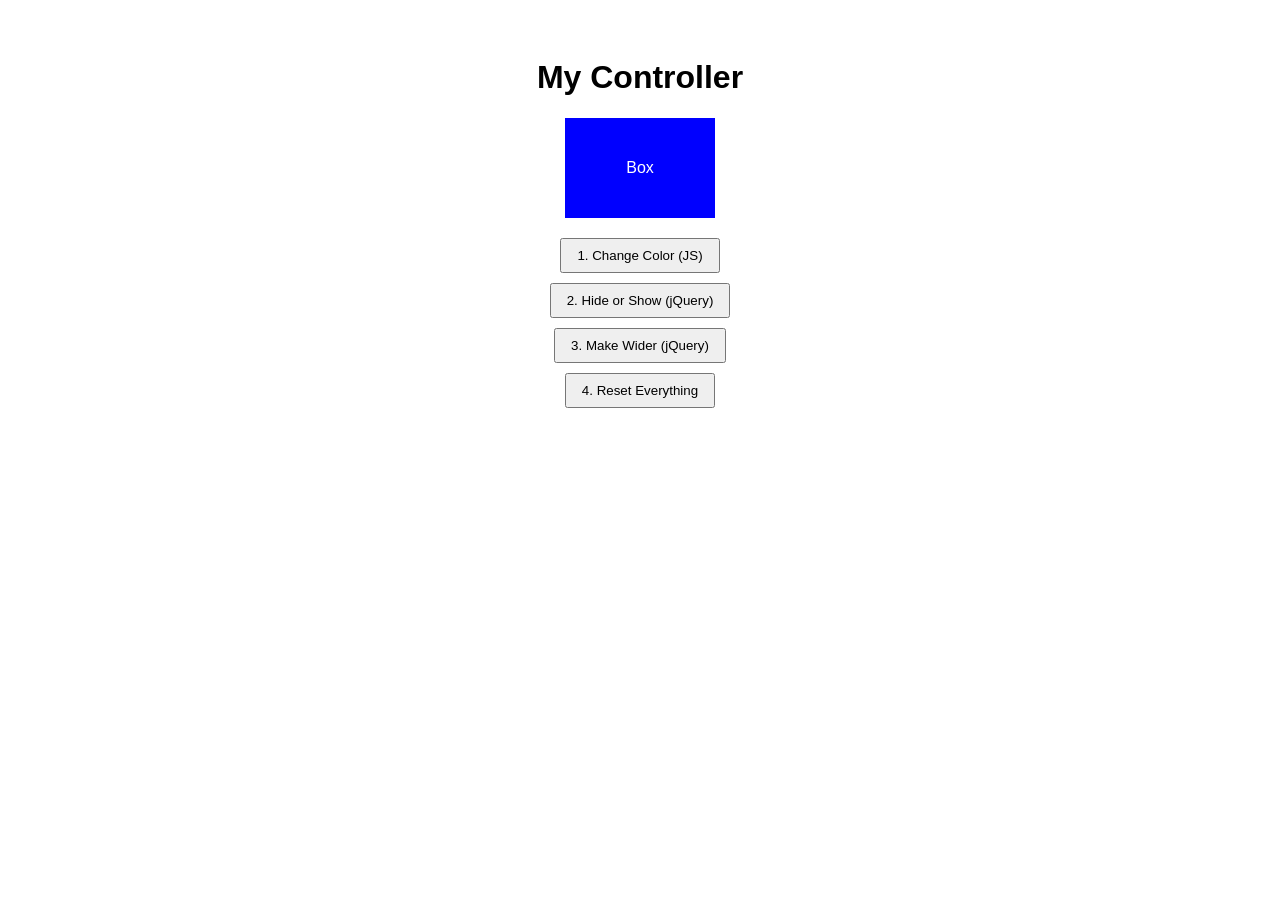
<file: EXP 4/index.html>
<!DOCTYPE html>
<html>
<head>
    <title>Simple Interactive Page</title>
    <script src="https://code.jquery.com/jquery-3.6.0.min.js"></script>

    <style>
        /* General page look */
        body { font-family: sans-serif; text-align: center; padding-top: 30px; }
        
        /* The box we are going to change */
        #myBox { 
            width: 150px; 
            height: 100px; 
            background-color: blue; 
            margin: 20px auto; 
            color: white; 
            display: flex; 
            align-items: center; 
            justify-content: center;
        }

        /* Basic button styling */
        button { 
            display: block;    /* Makes buttons stack vertically */
            margin: 10px auto; /* Centers them and adds space between */
            padding: 8px 15px; 
        }
    </style>
</head>
<body>

    <h1>My Controller</h1>
    
    <div id="myBox">Box</div>

    <button onclick="changeColor()">1. Change Color (JS)</button>
    <button id="toggleBtn">2. Hide or Show (jQuery)</button>
    <button id="growBtn">3. Make Wider (jQuery)</button>
    <button id="resetBtn">4. Reset Everything</button>

    <script>
        // --- BASIC JAVASCRIPT SECTION ---
        
        // This function changes the box color using standard DOM manipulation
        function changeColor() {
            // Find the element with ID 'myBox' and change its background property
            document.getElementById('myBox').style.backgroundColor = "orange";
        }


        // --- JQUERY SECTION ---

        // Wait for the webpage to finish loading before running any jQuery
        $(document).ready(function() {
            
            // This button toggles (switches) the box between hidden and visible
            $("#toggleBtn").click(function() {
                $("#myBox").toggle(); // .toggle() is a built-in jQuery effect
            });

            // This button uses an animation to change the width smoothly
            $("#growBtn").click(function() {
                $("#myBox").animate({ width: "300px" }, 500); // 500 is the speed in ms
            });

            // This button returns the box to its original state
            $("#resetBtn").click(function() {
                // .css sets multiple styles at once; .show ensures it's visible
                $("#myBox").css({ "background-color": "blue", "width": "150px" }).show();
            });

        });
    </script>

</body>
</html>
</file>
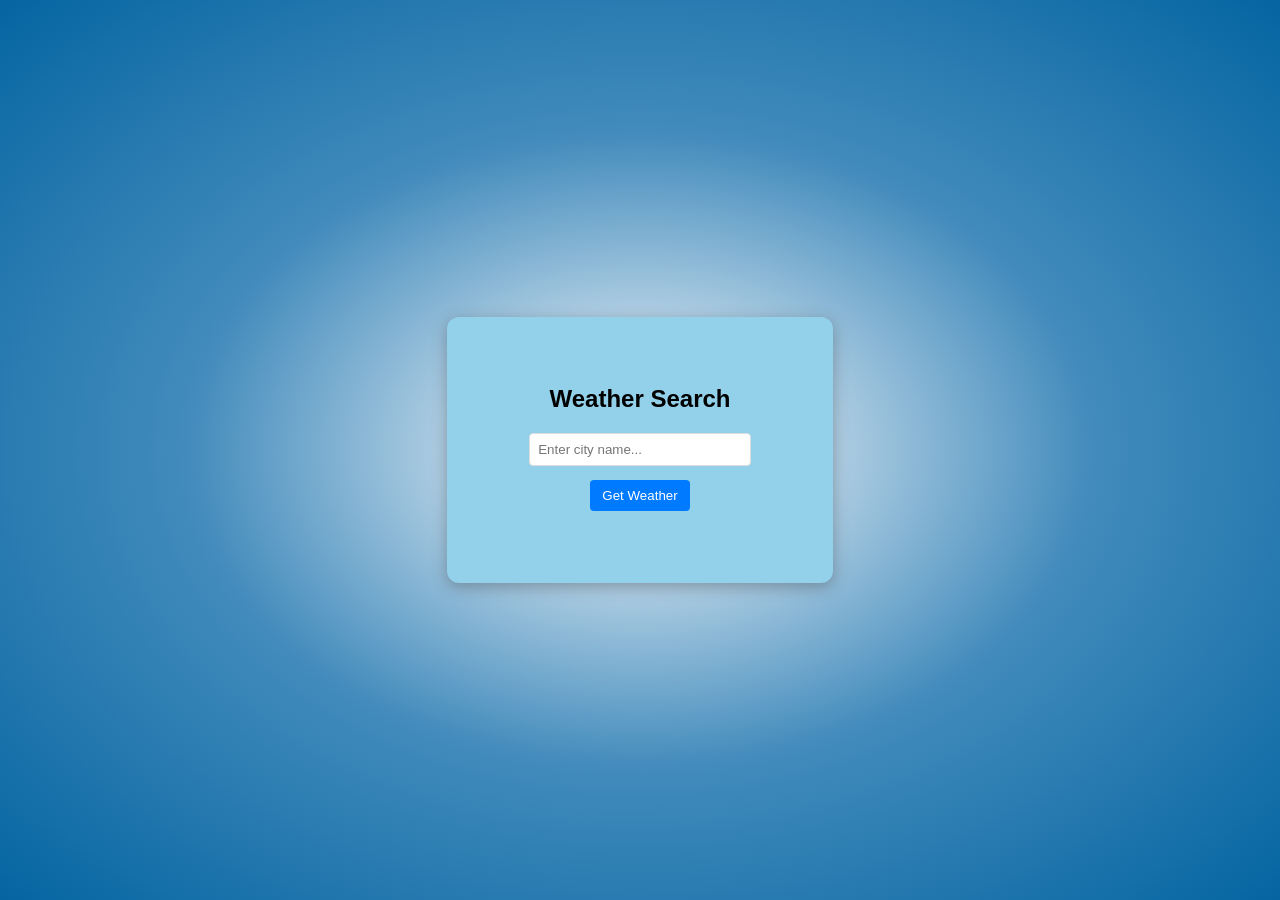
<file: exp 5/index.html>
<!DOCTYPE html>
<html lang="en">
<head>
    <meta charset="UTF-8">
    <title>QuickWeather App</title>
    <link rel="stylesheet" href="style.css">
</head>
<body>
    <div class="weather-card">
        <h2>Weather Search</h2>
        <div class="search-box">
            <input type="text" id="city-input" placeholder="Enter city name...">
            <button id="search-btn">Get Weather</button>
        </div>
        
        <div id="weather-result" style="display: none; border-top: 1px solid #eee; margin-top: 20px;">
            <h2 id="city-name"></h2>
            <p id="condition" style="text-transform: capitalize; font-style: italic;"></p>
            <p>Temperature: <span id="temp"></span></p>
            <p>Humidity: <span id="humidity"></span></p>
        </div>
    </div>
    <script src="script.js"></script>
</body>
</html>
</file>
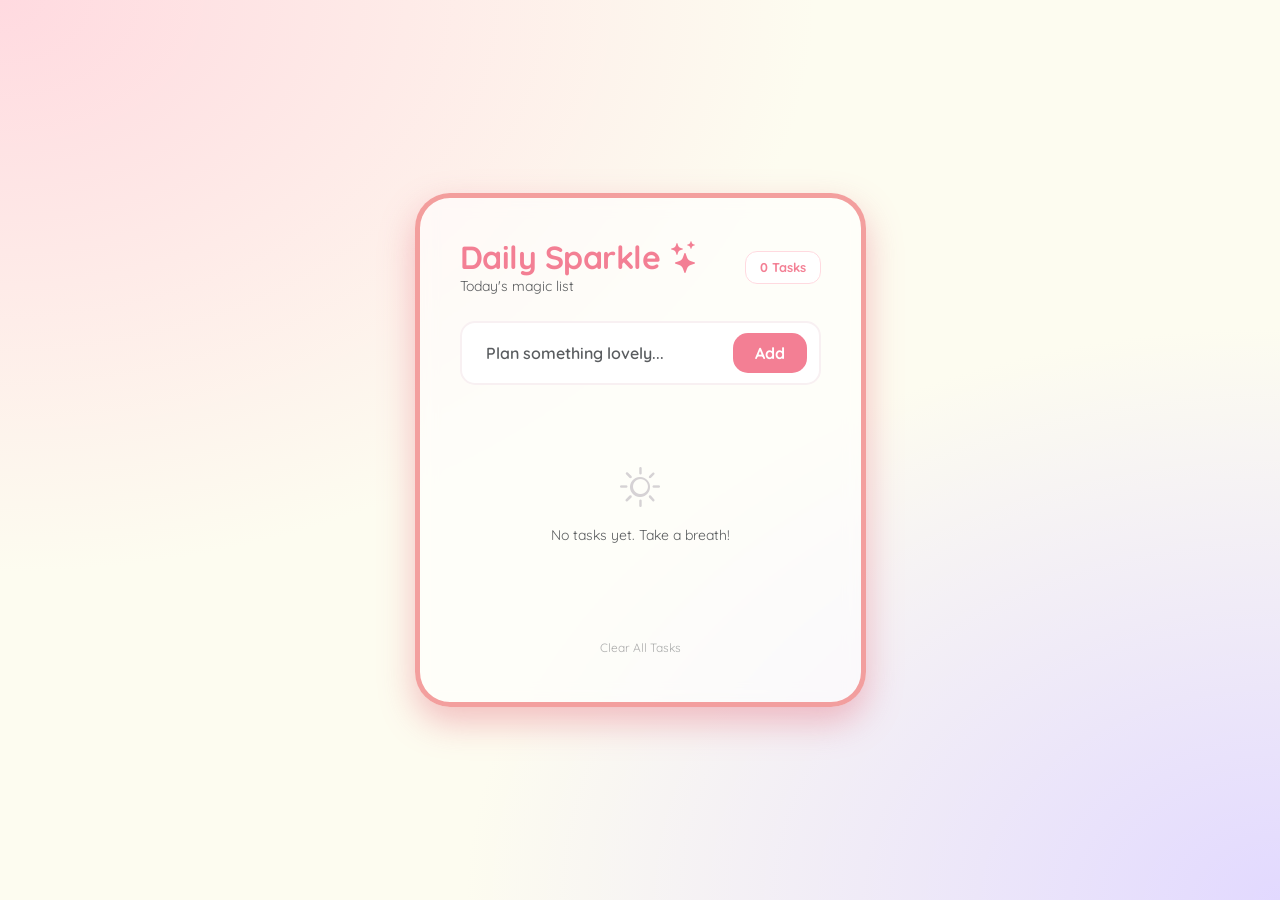
<file: to do list/index.html>
<!DOCTYPE html>
<html lang="en">
<head>
  <meta charset="UTF-8">
  <meta name="viewport" content="width=device-width, initial-scale=1.0">
  <title>Aesthetic Planner | My Day</title>

  <link href="https://fonts.googleapis.com/css2?family=Quicksand:wght@400;600;700&display=swap" rel="stylesheet">
  <link href="https://cdn.jsdelivr.net/npm/bootstrap@5.3.2/dist/css/bootstrap.min.css" rel="stylesheet">
  <link href="https://cdn.jsdelivr.net/npm/bootstrap-icons/font/bootstrap-icons.css" rel="stylesheet">
  <link rel="stylesheet" href="https://cdnjs.cloudflare.com/ajax/libs/animate.css/4.1.1/animate.min.css"/>

  <style>
    :root {
      --pastel-pink: #ffdae0;
      --pastel-purple: #e2d9ff;
      --accent-soft: #f37f94;
      --text-dark: #5a5266;
    }

    body {
      background: #fdfcf0;
      background-image: 
        radial-gradient(at 0% 0%, var(--pastel-pink) 0, transparent 45%),
        radial-gradient(at 100% 100%, var(--pastel-purple) 0, transparent 45%);
      min-height: 100vh;
      font-family: 'Quicksand', sans-serif;
      color: var(--text-dark);
      display: flex;
      align-items: center;
      padding: 30px 0;
    }

    .main-card {
      background: rgba(255, 255, 255, 0.6);
      backdrop-filter: blur(10px);
      border: 5px solid #f08080c0;
      border-radius: 35px;
      padding: 2.5rem;
      box-shadow: 0 15px 35px rgba(226, 93, 113, 0.39);
    }

    h2 {
      font-weight: 800;
      font-size: xx-large;
      color: var(--accent-soft);
      letter-spacing: -0.5px;
    }

    .input-box {
      background: #ffffff;
      border-radius: 15px;
      padding: 10px 12px;
      display: flex;
      border: 2px solid #f8f0f2;
      transition: 0.3s;
    }

    .input-box:focus-within {
      border-color: var(--pastel-pink);
      box-shadow: 0 5px 15px rgba(255, 143, 163, 0.1);
    }

    .form-control {
      border: none !important;
      box-shadow: none !important;
      background: transparent;
      font-weight: 600;
      color: var(--text-dark);
    }

    .btn-add {
      background: var(--accent-soft);
      color: white;
      border: none;
      border-radius: 15px !important;
      padding: 8px 22px;
      font-weight: 700;
      transition: 0.3s;
    }

    .btn-add:hover {
      background: #ff758f;
      transform: translateY(-2px);
    }

    .list-group-item {
      background: #ffffff;
      border: none;
      margin-bottom: 12px;
      border-radius: 18px !important;
      padding: 1rem 1.2rem;
      display: flex;
      align-items: center;
      transition: 0.3s;
      box-shadow: 0 4px 10px rgba(0,0,0,0.02);
    }

    .list-group-item:hover {
      transform: scale(1.02);
    }

    .custom-check {
      width: 24px;
      height: 24px;
      border: 2px solid var(--pastel-pink);
      border-radius: 8px;
      cursor: pointer;
      display: flex;
      align-items: center;
      justify-content: center;
      transition: 0.3s;
      margin-right: 12px;
    }

    .completed .custom-check {
      background: var(--accent-soft);
      border-color: var(--accent-soft);
    }

    .completed .task-text {
      text-decoration: line-through;
      color: #cbd5e0;
    }

    .delete-icon {
      color: #ffccd5;
      cursor: pointer;
      font-size: 1.2rem;
      transition: 0.3s;
    }

    .delete-icon:hover {
      color: #ff8fa3;
    }

    .badge-aesthetic {
      background: #fff;
      color: var(--accent-soft);
      padding: 6px 14px;
      border-radius: 12px;
      font-weight: 700;
      font-size: 0.8rem;
      border: 1px solid var(--pastel-pink);
    }
  </style>
</head>
<body>

<div class="container">
  <div class="row justify-content-center">
    <div class="col-md-9 col-lg-5">
      
      <div class="main-card animate__animated animate__zoomIn">
        <header class="d-flex justify-content-between align-items-center mb-4">
          <div>
            <h2 class="mb-0">Daily Sparkle <i class="bi bi-stars"></i></h2>
            <p class="small text-muted mb-0">Today's magic list</p>
          </div>
          <span class="badge-aesthetic" id="taskCounter">0 Tasks</span>
        </header>

        <div class="input-box mb-4">
          <input type="text" id="taskInput" class="form-control" placeholder="Plan something lovely...">
          <button class="btn btn-add" id="addBtn">Add</button>
        </div>

        <ul class="list-group" id="taskList">
          </ul>

        <div class="text-center mt-4">
          <button class="btn btn-sm text-muted opacity-50" onclick="clearAll()" style="font-size: 0.75rem;">
            Clear All Tasks
          </button>
        </div>
      </div>

    </div>
  </div>
</div>

<script>
  let tasks = JSON.parse(localStorage.getItem("sparkle_tasks")) || [];

  const taskInput = document.getElementById("taskInput");
  const taskList = document.getElementById("taskList");
  const addBtn = document.getElementById("addBtn");
  const taskCounter = document.getElementById("taskCounter");

  addBtn.addEventListener("click", addTask);
  taskInput.addEventListener("keypress", e => e.key === "Enter" && addTask());

  function addTask() {
    const text = taskInput.value.trim();
    if (!text) return;
    tasks.unshift({ id: Date.now(), text, completed: false });
    saveAndRender();
    taskInput.value = "";
  }

  function toggleTask(id) {
    tasks = tasks.map(t => t.id === id ? { ...t, completed: !t.completed } : t);
    saveAndRender();
  }

  function deleteTask(id) {
    tasks = tasks.filter(t => t.id !== id);
    saveAndRender();
  }

  function clearAll() {
    if(confirm("Clear your whole list? ✨")) {
      tasks = [];
      saveAndRender();
    }
  }

  function saveAndRender() {
    localStorage.setItem("sparkle_tasks", JSON.stringify(tasks));
    renderTasks();
  }

  function renderTasks() {
    taskList.innerHTML = "";
    taskCounter.innerText = `${tasks.length} Tasks`;

    if (tasks.length === 0) {
      taskList.innerHTML = `
        <div class="text-center py-5 animate__animated animate__fadeIn">
          <i class="bi bi-brightness-high fs-1 opacity-25"></i>
          <p class="text-muted small mt-2">No tasks yet. Take a breath!</p>
        </div>`;
      return;
    }

    tasks.forEach(task => {
      const li = document.createElement("li");
      li.className = `list-group-item animate__animated animate__fadeInUp ${task.completed ? 'completed' : ''}`;
      
      li.innerHTML = `
        <div class="custom-check" onclick="toggleTask(${task.id})">
          ${task.completed ? '<i class="bi bi-check-lg text-white"></i>' : ''}
        </div>
        <span class="task-text flex-grow-1" onclick="toggleTask(${task.id})" style="cursor:pointer">${task.text}</span>
        <i class="bi bi-trash3-fill delete-icon ms-2" onclick="deleteTask(${task.id})"></i>
      `;
      taskList.appendChild(li);
    });
  }

  renderTasks();
</script>

</body>
</html>
</file>
<file: exp 5/style.css>
body {
    font-family: 'Lucida Sans', 'Lucida Sans Regular', 'Lucida Grande', 'Lucida Sans Unicode', Geneva, Verdana, sans-serif;
    background: radial-gradient(white,rgb(66, 139, 188),rgb(5, 101, 161));
    display: flex;
    justify-content: center;
    align-items: center;
    height: 100vh;
    margin: 0;
}

.weather-card {
    background: rgb(147, 208, 233);
    padding: 3rem;
    border-radius: 12px;
    box-shadow: 0 4px 15px rgba(66, 70, 74, 0.418);
    text-align: center;
    max-width: 300px;
}

.search-box {
    margin-bottom: 1.5rem;
}

input {
    padding: 8px;
    border: 1px solid #ddd;
    border-radius: 4px;
    width: 70%;
}

#search-btn{
    margin-top: 1em;
}
button {
    padding: 8px 12px;
    background: #007bff;
    color: white;
    border: none;
    border-radius: 4px;
    cursor: pointer;
}

.hidden { display: none; }

.weather-result {
    display: none;
    justify-content: space-around;
    margin-top: 1rem;
    font-weight: bold;
}
</file>
